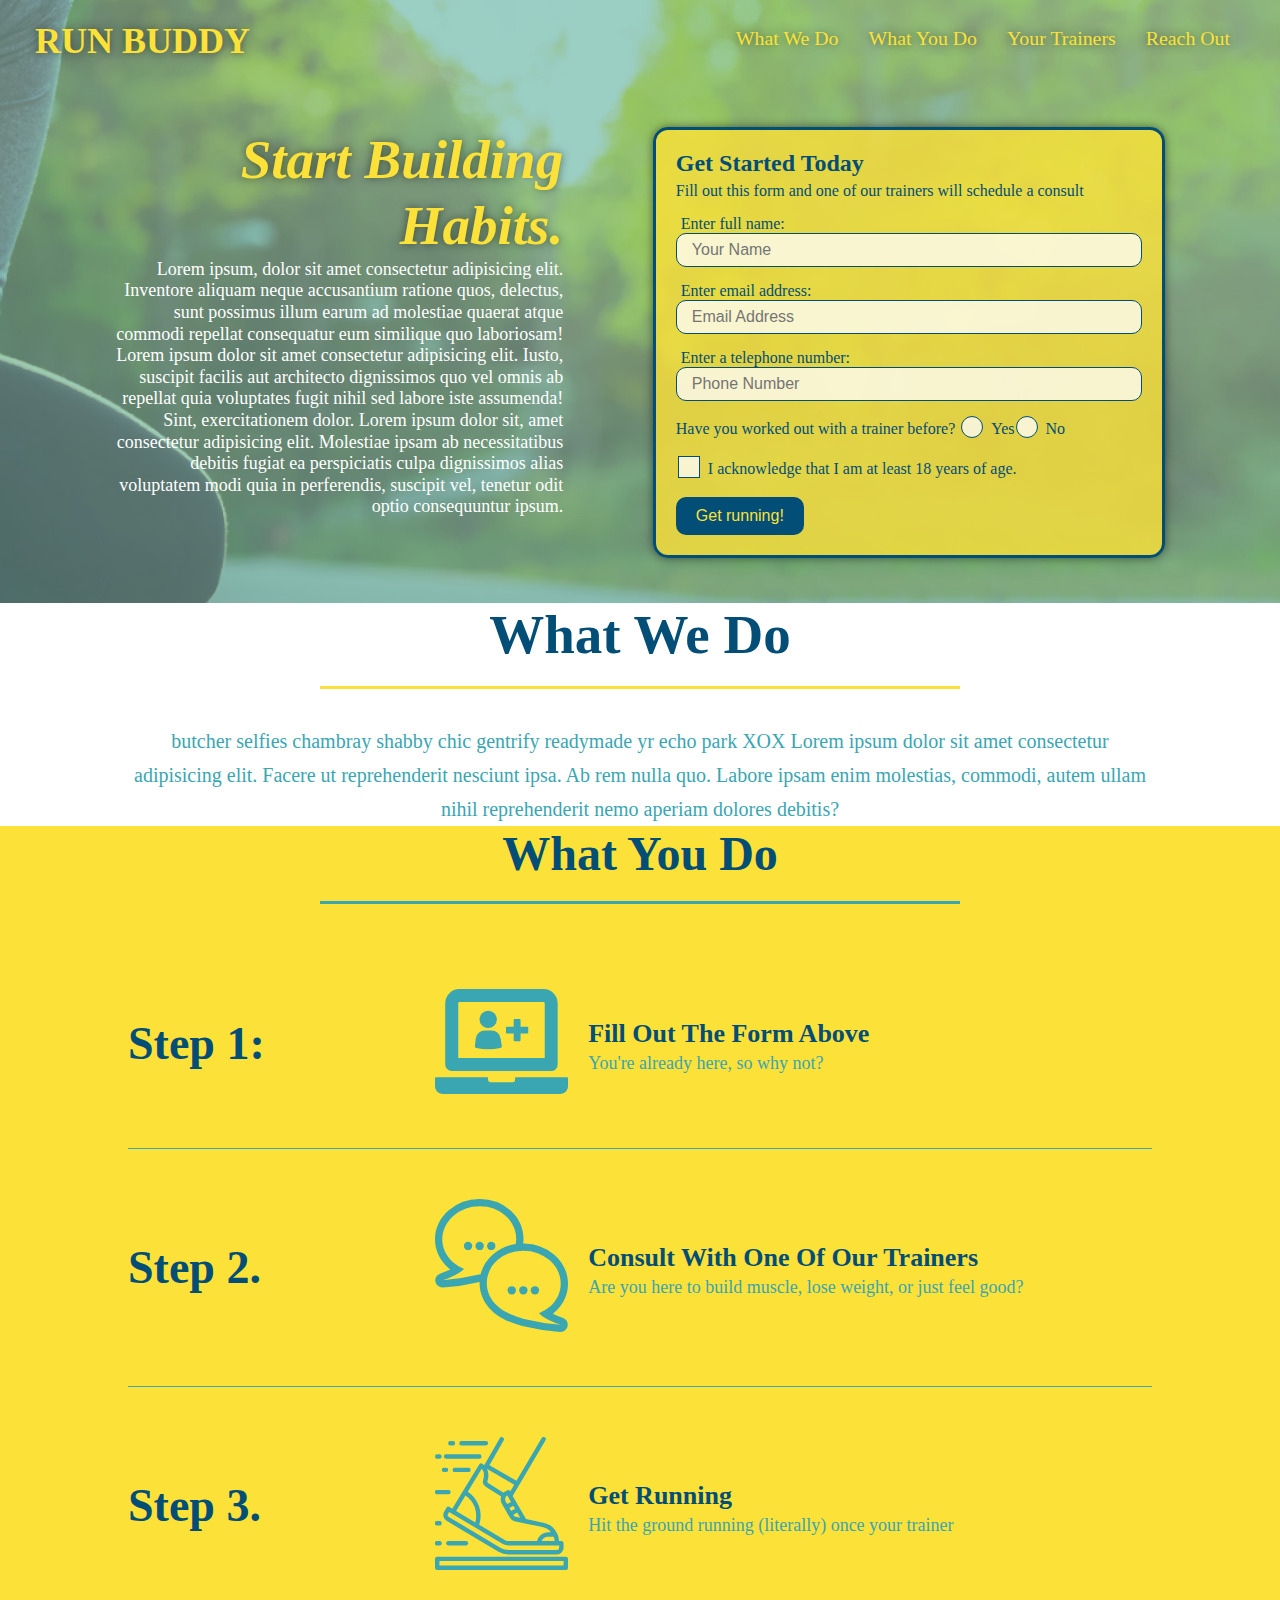
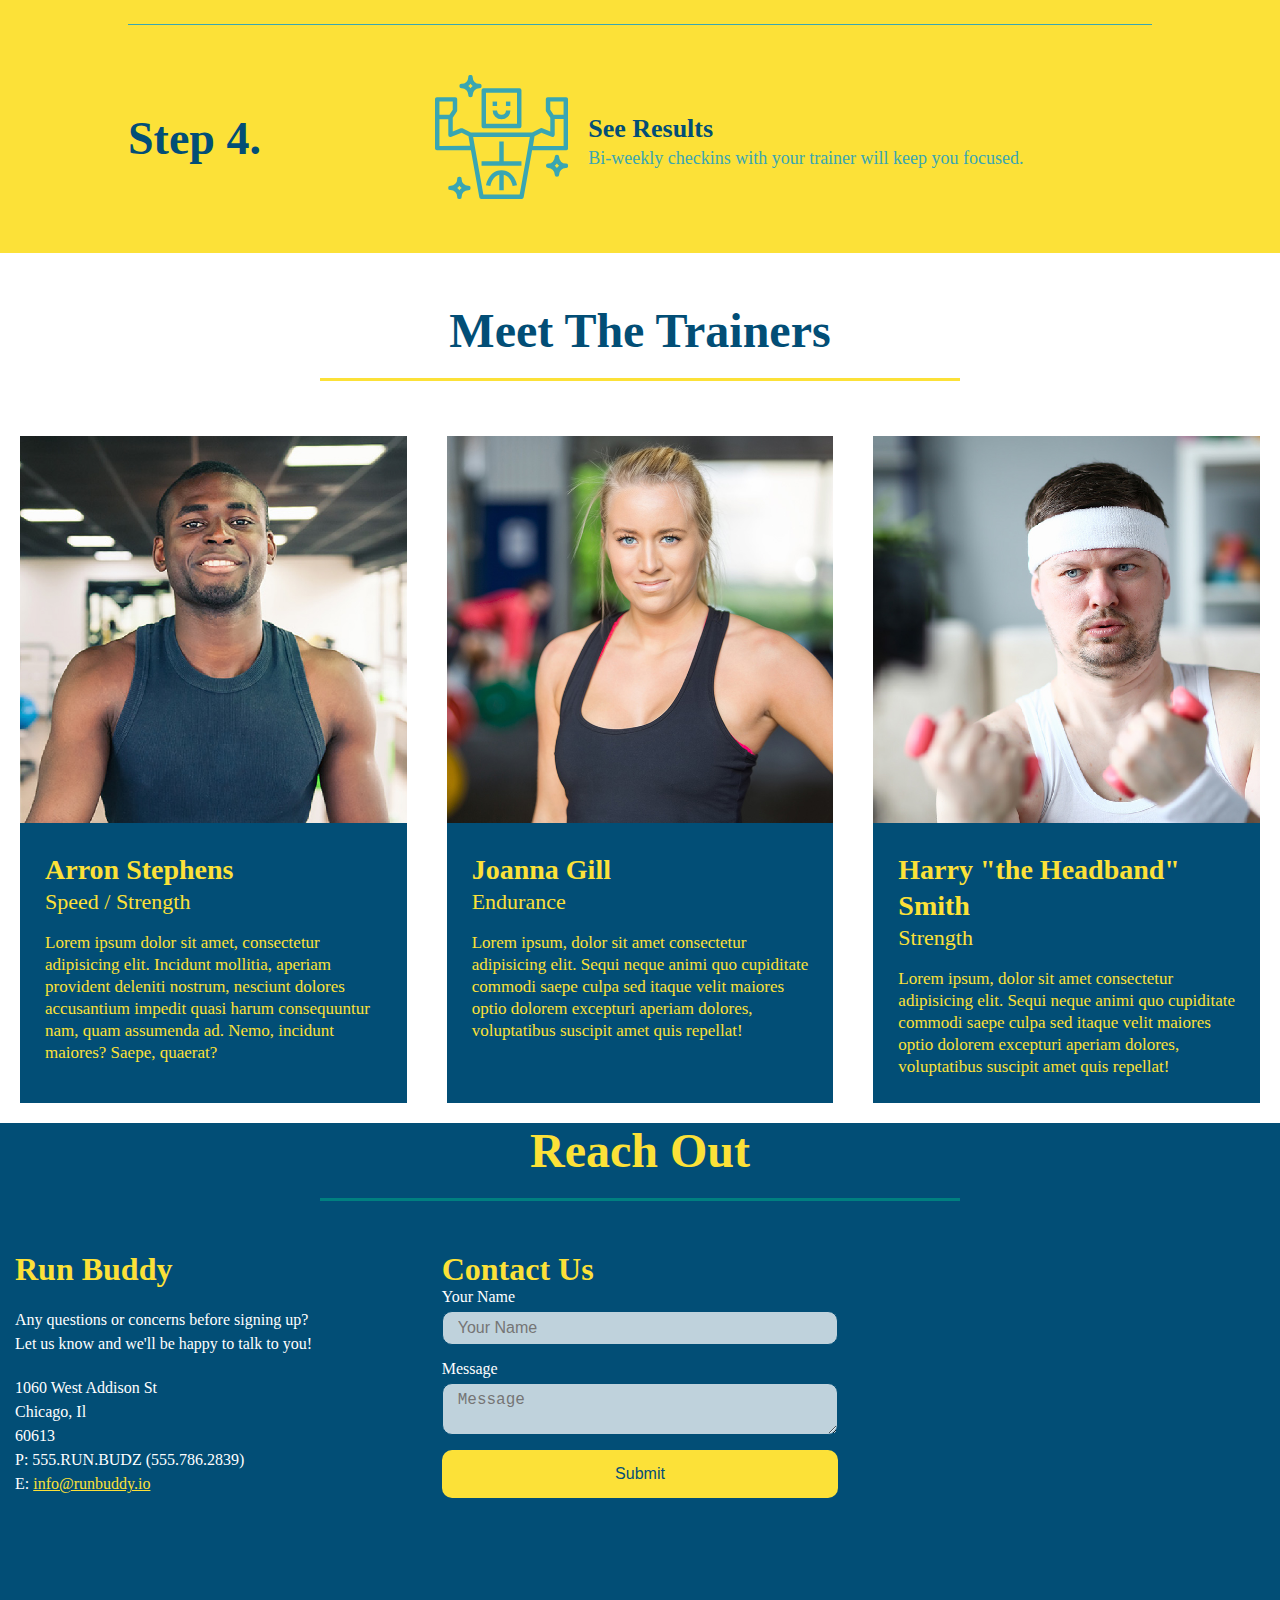
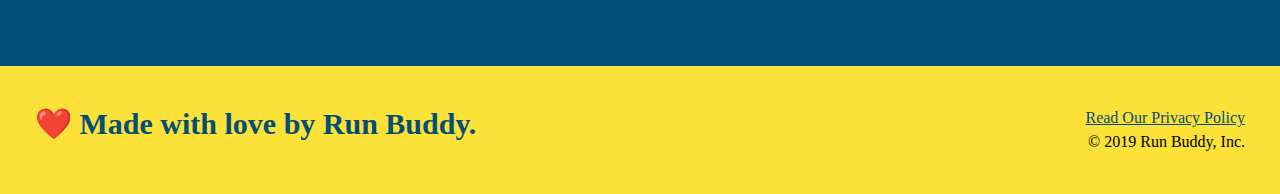
<file: index.html>
<!DOCTYPE html>
<html lang="en">

<head>
  <meta name="viewport" content="width=device-width, initial-scale=1.0" />
  <meta charset="UTF-8" />
  <title>Run Buddy</title>
  <link rel="stylesheet" href="./assets/css/style.css" />
</head>

<body>
  <!-- navigation -->
  <header class="header">
    <h1>
      <a href="https://kevinfromconn.github.io/run-buddy/">
        RUN BUDDY
      </a>
    </h1>
    <nav>
      <!-- Unordered list element -->
      <ul>
        <!-- List item element-->
        <li>
          <!-- Anchor element -->
          <a href="#what-we-do">What We Do</a>
        </li>
        <li>
          <a href="#what-you-do">What You Do</a>
        </li>
        <li>
          <a href="#your-trainers">Your Trainers</a>
        </li>
        <li>
          <a href="#reach-out">Reach Out</a>
        </li>
      </ul>
    </nav>
  </header>

  <!-- hero/jumbotron -->
  <section class="hero">
    <div class="hero-cta">
      <h2>Start Building Habits.</h2>
      <p>
        Lorem ipsum, dolor sit amet consectetur adipisicing elit. Inventore aliquam neque accusantium ratione quos, delectus, sunt possimus illum earum ad molestiae quaerat atque commodi repellat consequatur eum similique quo laboriosam! Lorem ipsum dolor sit amet consectetur adipisicing elit. Iusto, suscipit facilis aut architecto dignissimos quo vel omnis ab repellat quia voluptates fugit nihil sed labore iste assumenda! Sint, exercitationem dolor. Lorem ipsum dolor sit, amet consectetur adipisicing elit. Molestiae ipsam ab necessitatibus debitis fugiat ea perspiciatis culpa dignissimos alias voluptatem modi quia in perferendis, suscipit vel, tenetur odit optio consequuntur ipsum.
      </p>
    </div>
    <div class="hero-form">
      <h3>Get Started Today</h3>
      <p>Fill out this form and one of our trainers will schedule a consult</p>
      <form>
        <label for="name">Enter full name:</label>
        <input type="text" placeholder="Your Name" name="name" id="name" class="form-input" />
        <label for="email">Enter email address:</label>
        <input type="text" placeholder="Email Address" name="email" id="email" class="form-input" />
        <label for="phone">Enter a telephone number:</label>
        <input type="text" placeholder="Phone Number" name="phone" id="phone" class="form-input" />
        <p>
          Have you worked out with a trainer before?
        <span class="radio-wrapper">
          <input type="radio" name="trainer-confirm" id="trainer-yes" />
          <label for="trainer-yes">Yes</label>
        </span>
        <span class="radio-wrapper">
          <input type="radio" name="trainer-confirm" id="trainer-no" />
          <label for="trainer-no">No</label>
        </span>
        </p>
        <p>
          <span class="checkbox-wrapper">
            <input type="checkbox" name="age-confirm" id="checkbox" />
            <label for="checkbox">I acknowledge that I am at least 18 years of age.</label>
          </span>
        </p>
        <button type="submit">
          Get running!
        </button>
      </form>
    </div>
  </section>

  <!-- "what we do" section -->
  <section id="what-we-do" class="intro">
    <div class="flex-row">
      <h2 class="section-title primary-border">
        What We Do
      </h2>
    </div>
    <div class="flex-row">
      <p>
        butcher selfies chambray shabby chic gentrify readymade yr echo park XOX Lorem ipsum dolor sit amet consectetur adipisicing elit. Facere ut reprehenderit nesciunt ipsa. Ab rem nulla quo. Labore ipsam enim molestias, commodi, autem ullam nihil reprehenderit nemo aperiam dolores debitis?
      </p>
    </div>
  </section>

  <!-- "what you do" section -->
  <section id="what-you-do" class="steps">
    <div class="flex-row">
      <h2 class="section-title secondary-border">
        What You Do
      </h2>
    </div>
    <div>
      
      <div class="step">
        <h3>Step 1:</h3>
        <div class="step-info">
          <div class="step-img">
            <img src="./assets/images/01-04-svgs/step-1.svg" alt=" " />
          </div>
          <div class="step-text">
            <h4>Fill Out The Form Above</h4>
            <p>You're already here, so why not?</p>
          </div>
        </div>
    </div>

    <div>
      <div class="step">
      <h3>Step 2.</h3>
      <div class="step-info">
        <div class="step-img">
          <img src="./assets/images/01-04-svgs/step-2.svg" alt=" " />
          </div>
          <div class="step-text">
            <h4>Consult With One Of Our Trainers</h4>
            <p>Are you here to build muscle, lose weight, or just feel good?</p>
          </div>
        </div>
    </div>

    <div>
    <div class="step">
      <h3>Step 3.</h3>
      <div class="step-info">
        <div class="step-img">
          <img src="./assets/images/01-04-svgs/step-3.svg" alt=" " />
        </div>
        <div class="step-text">
          <h4>Get Running</h4>
          <p>Hit the ground running (literally) once your trainer
          </div>
        </div>
    </div>

    <div>
      
    <div class="step">
      <h3>Step 4.</h3>
      <div class="step-info">
        <div class="step-img">
          <img src="./assets/images/01-04-svgs/step-4.svg" alt=" " />
        </div>
        <div class="step-text">
          <h4>See Results</h4>
          <p>Bi-weekly checkins with your trainer will keep you focused.</p>
        </div>
      </div>
    </div>
  </section>

  <!-- "meet the trainers" section -->
  <section id="your-trainers">
    <div class="flex-row">
      <h2 class="section-title primary-border">
        Meet The Trainers
      </h2>
    </div>
    <!-- first trainer bio -->
<div class="trainers">
    <article class="trainer">
        <img src="./assets/images/01-05-trainers/trainer-1.jpg" alt="Arron Stephens in his workout clothes, ready to pump iron." />
        <div class="trainer-bio">
            <h3 class="trainer-name">Arron Stephens</h3>
            <h4 class="trainer-role">Speed / Strength</h4>
            <p>
                Lorem ipsum dolor sit amet, consectetur adipisicing elit. Incidunt mollitia, aperiam provident deleniti nostrum, nesciunt dolores accusantium impedit quasi harum consequuntur nam, quam assumenda ad. Nemo, incidunt maiores? Saepe, quaerat?
            </p>
        </div>
    </article>

    <!-- second trainer bio -->
    <article class="trainer">
        <img src="./assets/images/01-05-trainers/trainer-2.jpg" alt="Joanna Gill cooling off after a workout" /> 
        <div class="trainer-bio">
          <h3 class="trainer-name">Joanna Gill</h3>
          <h4 class="trainer-role">Endurance</h4>
          <p>
        Lorem ipsum, dolor sit amet consectetur adipisicing elit. Sequi neque animi quo cupiditate commodi saepe culpa sed
        itaque velit maiores optio dolorem excepturi aperiam dolores, voluptatibus suscipit amet quis repellat!
          </p>
      </div>
    </article>
  
  <!-- third trainer bio -->
    <article class="trainer">
        <img src="./assets/images/01-05-trainers/trainer-3.jpg" alt="Harry Smith wearing a headband and lifting comically small pink weights" />
        <div class="trainer-bio">
          <h3 class="trainer-name">Harry "the Headband" Smith</h3>
          <h4 class="trainer-role">Strength</h4>
          <p>
        Lorem ipsum, dolor sit amet consectetur adipisicing elit. Sequi neque animi quo cupiditate commodi saepe culpa sed
        itaque velit maiores optio dolorem excepturi aperiam dolores, voluptatibus suscipit amet quis repellat!
          </p>
    </div>
  </article>
</div>
  
</section>

  <!-- "reach out" section -->
  <section id="reach-out" class="contact">
    <div class="flex-row">
      <h2 class="section-title secondary-border">
        Reach Out
      </h2>
    </div>
    
  <div class="contact-info">
    <div>
      <h3>Run Buddy</h3>
      <p>
        Any questions or concerns before signing up?
        <br />
        Let us know and we'll be happy to talk to you!
      </p>
      <address>
        1060 West Addison St <br />
        Chicago, Il <br />
        60613 <br />
        P: 555.RUN.BUDZ (555.786.2839)<br />
        E: <a href="mailto:info@runbuddy.io">info@runbuddy.io</a>
      </address>
    </div>
    
    <div class="contact-form">
      <h3>Contact Us</h3>
      <form>
        <label for="contact-name">Your Name</label>
        <input type="text" id="contact-name" placeholder="Your Name" />

        <label for="contact-message">Message</label>
        <textarea type="text" id="contact-message" placeholder="Message"></textarea>

        <button type="submit">Submit</button>
      </form>
    </div>
    
    <iframe src="https://www.google.com/maps/embed?pb=!1m18!1m12!1m3!1d11869.84124795379!2d-87.6648085648927!3d41.94744696746589!2m3!1f0!2f0!3f0!3m2!1i1024!2i768!4f13.1!3m3!1m2!1s0x880fd3b2e59adf21%3A0x304fc950d30e4452!2s1060%20W%20Addison%20St%2C%20Chicago%2C%20IL%2060613!5e0!3m2!1sen!2sus!4v1621888027824!5m2!1sen!2sus" 
      frameborder="0" 
      style="border:0" 
      allowfullscreen></iframe>

  </div>  
  </section>

  <!-- footer -->
  <footer class="footer">
    <h2>❤️ Made with love by Run Buddy.</h2>
    <div>
      <a href="./privacy-policy.html">Read Our Privacy Policy</a><br />
      &copy; 2019 Run Buddy, Inc.
    </div>
  </footer>
</body>

</html>
</file>
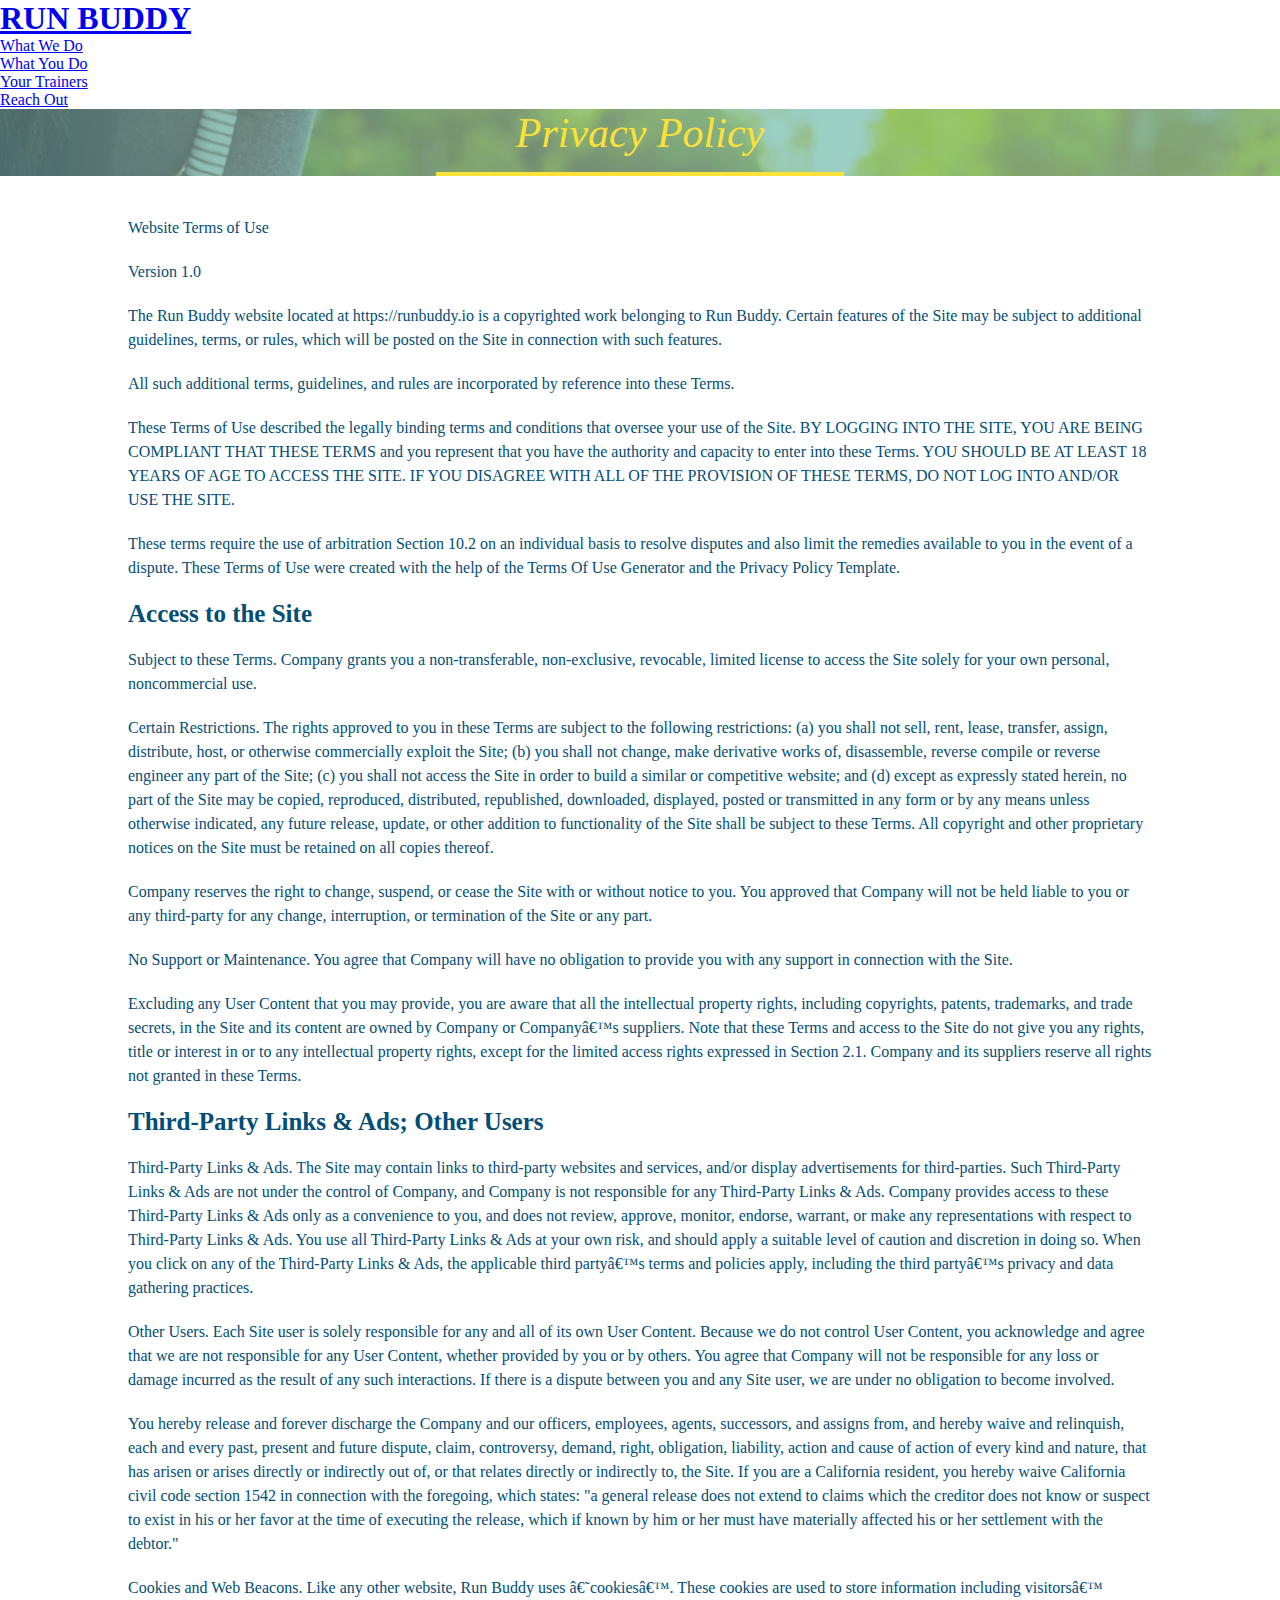
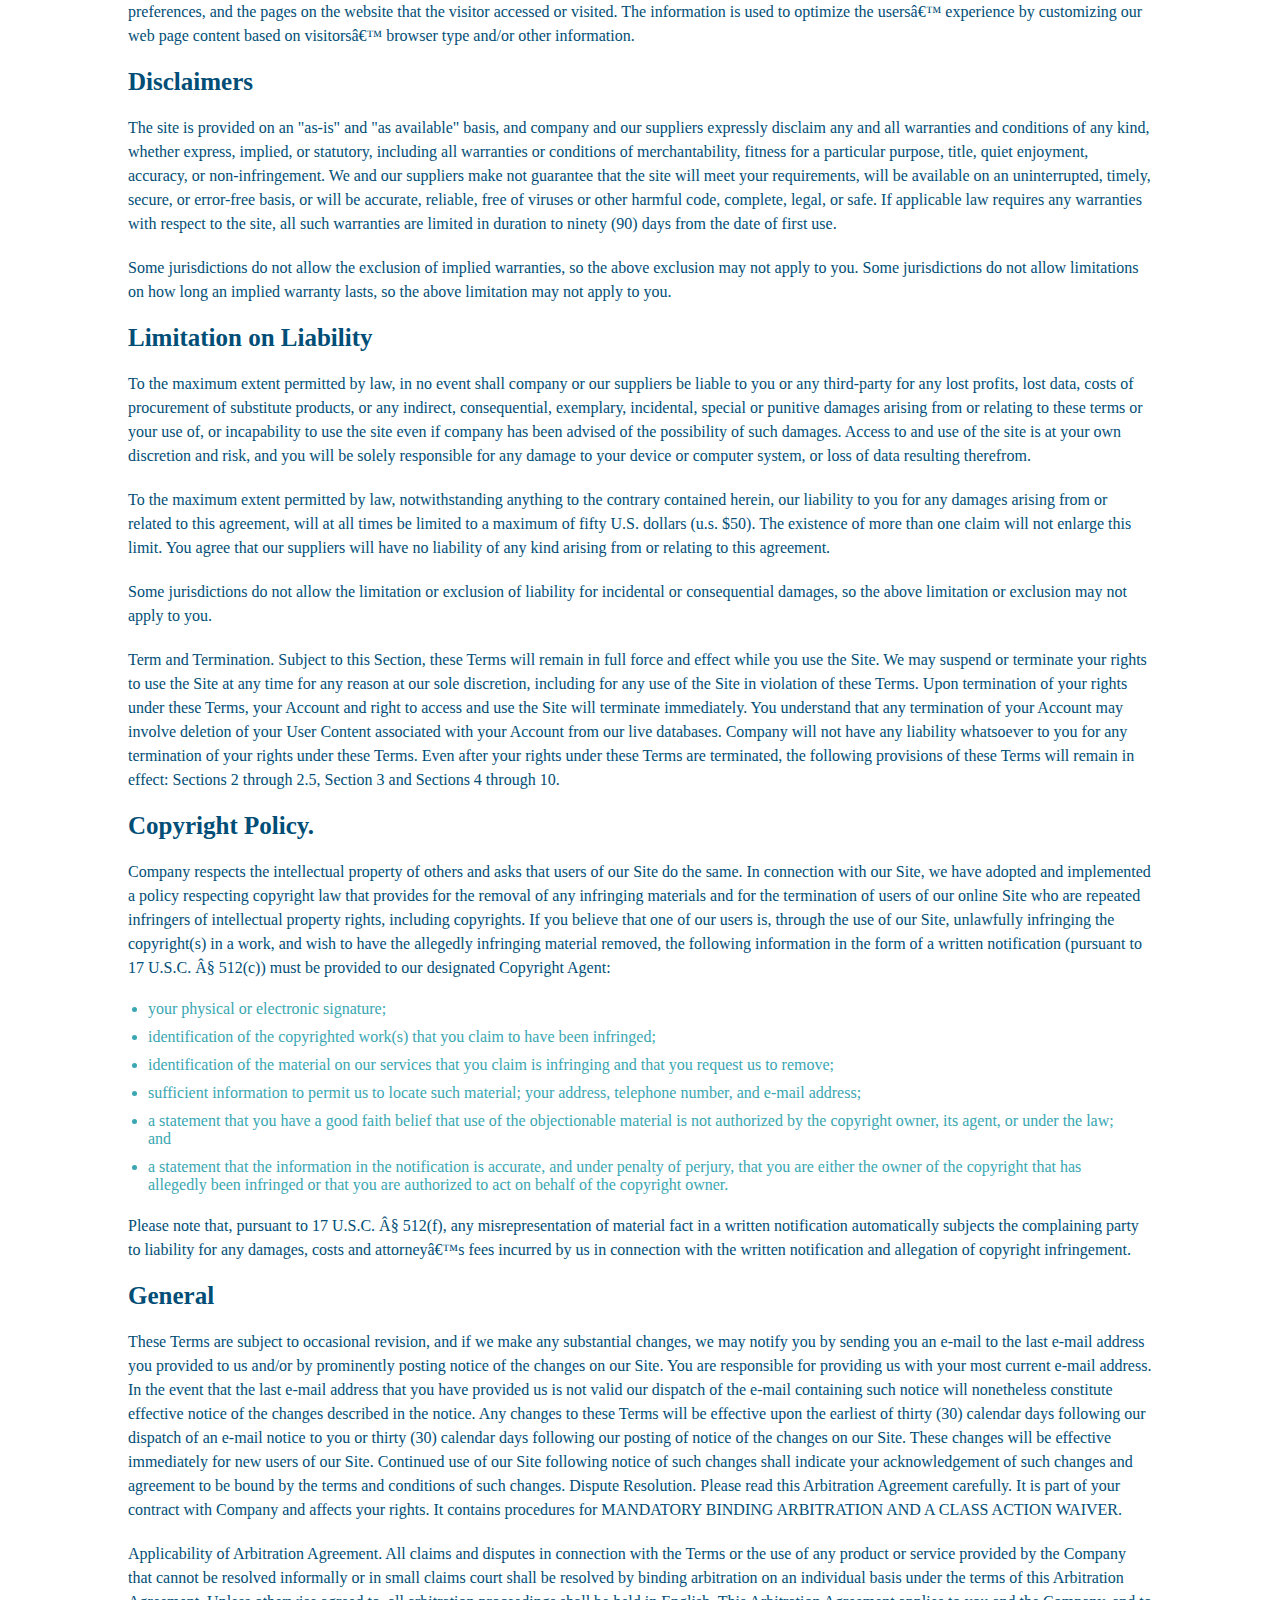
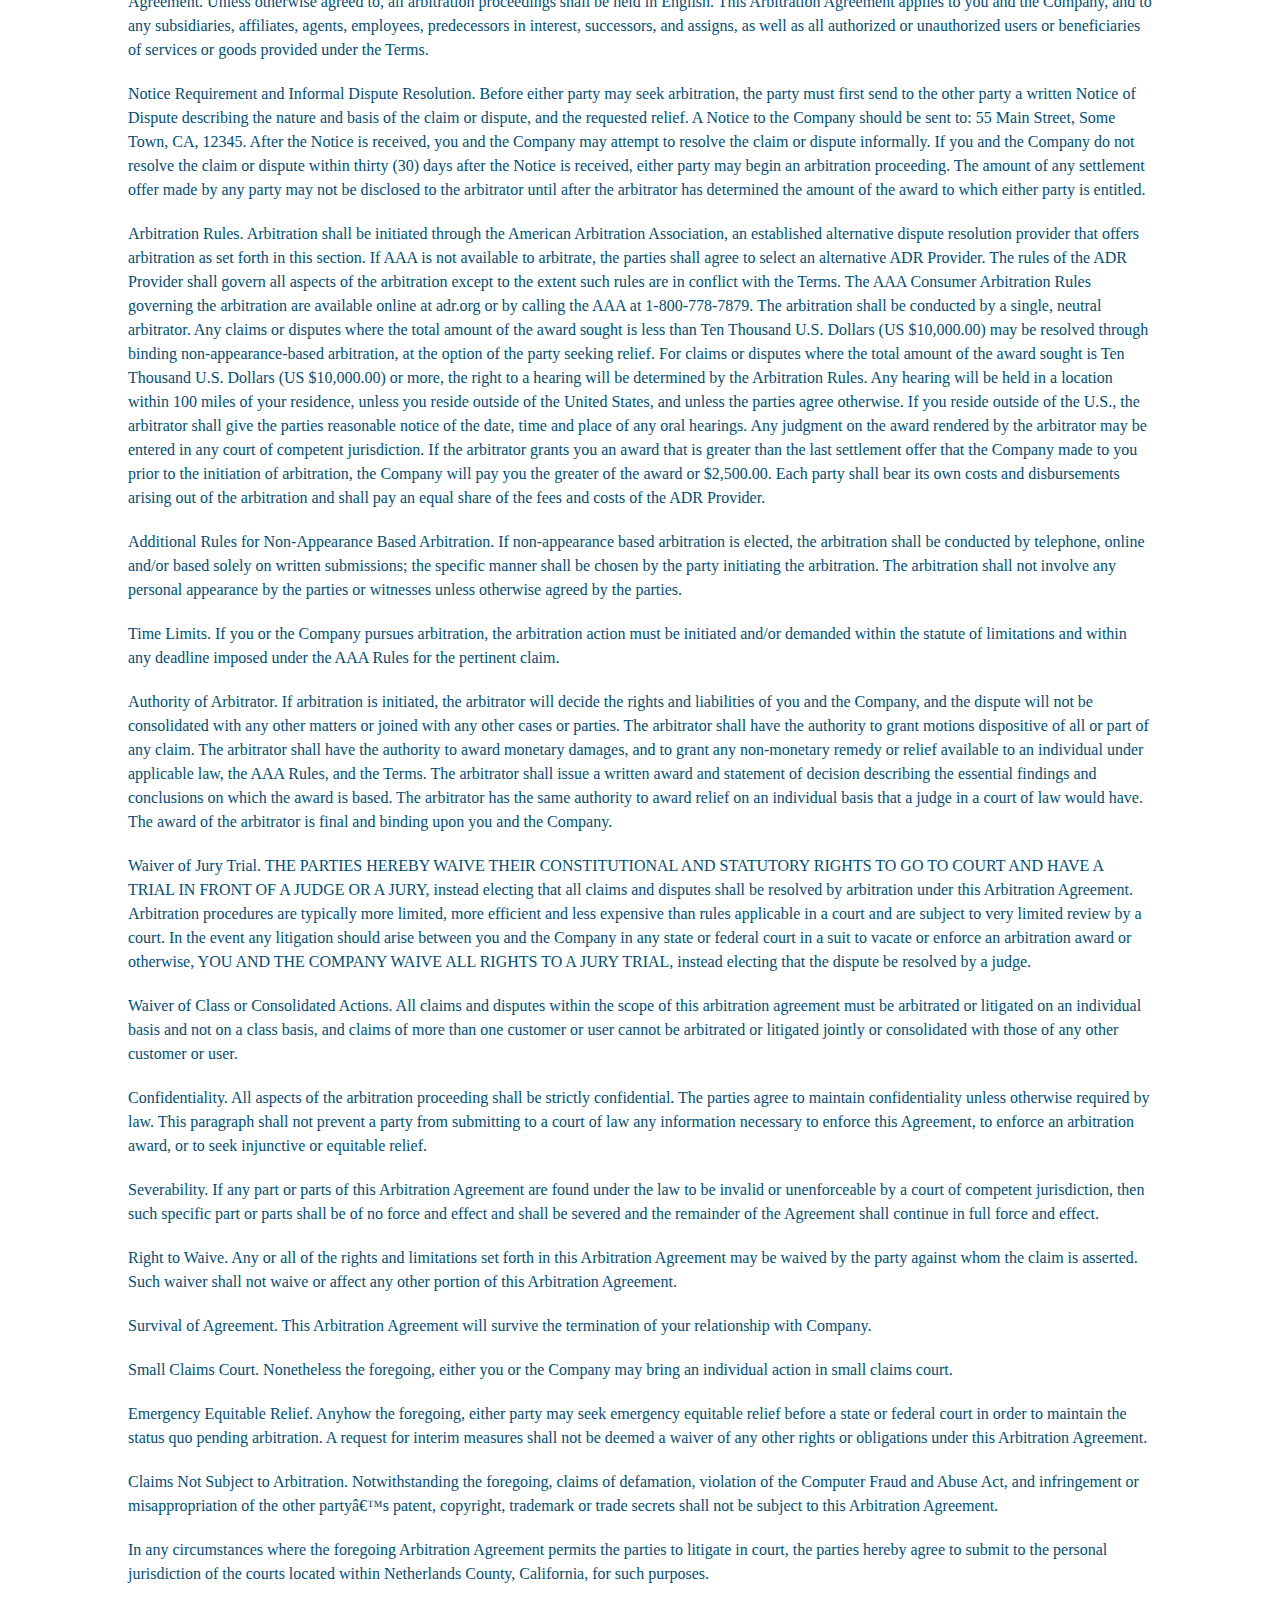
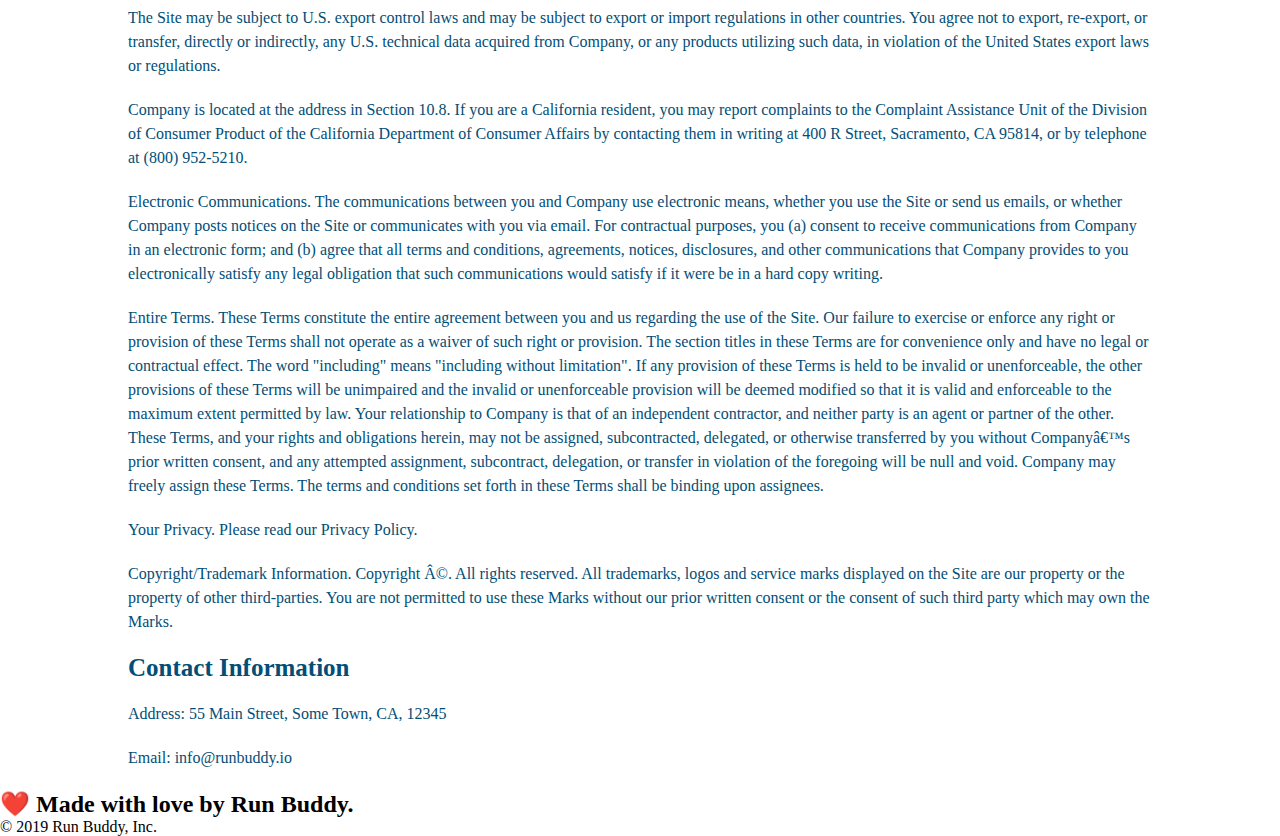
<file: privacy-policy.html>
<!DOCTYPE html>
<html lang="en">
  <head>
    <meta charset="UTF-8" />
    <meta name="viewport" content="width=device-width, initial-scale=1.0" />
    <title>Privacy Policy - Run Buddy</title>
    <link rel="stylesheet" href="./assets/css/style.css" />
    <link rel="stylesheet" href="./assets/css/secondary-styles.css" />
  </head>
  <body>
      
    <header>
        <h1>
          <a href="/">
            RUN BUDDY
          </a>
        </h1>
        <nav>
          <!-- Unordered list element -->
          <ul>
            <!-- List item element-->
            <li>
              <!-- Anchor element -->
              <a href="./index.html#what-we-do">What We Do</a>
            </li>
            <li>
              <a href="./index.html#what-you-do">What You Do</a>
            </li>
            <li>
              <a href="./index.html#your-trainers">Your Trainers</a>
            </li>
            <li>
              <a href="./index.html#reach-out">Reach Out</a>
            </li>
          </ul>
        </nav>
      </header>
      <section class="hero">
          <h2 class="page-title">
              Privacy Policy
          </h2>
      </section>
      <article class="secondary-content">
        <p>
            Website Terms of Use
          </p>
    
          <p>
            Version 1.0
          </p>
    
          <p>
            The Run Buddy website located at https://runbuddy.io is a copyrighted work belonging to Run Buddy. Certain
            features of the Site may be subject to additional guidelines, terms, or rules, which will be posted on the Site
            in connection with such features.
          </p>
    
          <p>
            All such additional terms, guidelines, and rules are incorporated by reference into these Terms.
          </p>
    
          <p>
            These Terms of Use described the legally binding terms and conditions that oversee your use of the Site. BY
            LOGGING INTO THE SITE, YOU ARE BEING COMPLIANT THAT THESE TERMS and you represent that you have the authority
            and capacity to enter into these Terms. YOU SHOULD BE AT LEAST 18 YEARS OF AGE TO ACCESS THE SITE. IF YOU
            DISAGREE WITH ALL OF THE PROVISION OF THESE TERMS, DO NOT LOG INTO AND/OR USE THE SITE.
          </p>
    
          <p>
            These terms require the use of arbitration Section 10.2 on an individual basis to resolve disputes and also
            limit the remedies available to you in the event of a dispute. These Terms of Use were created with the help of
            the Terms Of Use Generator and the Privacy Policy Template.
          </p>
    
          <h3>
            Access to the Site
          </h3>
    
          <p>
            Subject to these Terms. Company grants you a non-transferable, non-exclusive, revocable, limited license to
            access the Site solely for your own personal, noncommercial use.
          </p>
    
          <p>
            Certain Restrictions. The rights approved to you in these Terms are subject to the following restrictions: (a)
            you shall not sell, rent, lease, transfer, assign, distribute, host, or otherwise commercially exploit the Site;
            (b) you shall not change, make derivative works of, disassemble, reverse compile or reverse engineer any part of
            the Site; (c) you shall not access the Site in order to build a similar or competitive website; and (d) except
            as expressly stated herein, no part of the Site may be copied, reproduced, distributed, republished, downloaded,
            displayed, posted or transmitted in any form or by any means unless otherwise indicated, any future release,
            update, or other addition to functionality of the Site shall be subject to these Terms. All copyright and other
            proprietary notices on the Site must be retained on all copies thereof.
          </p>
    
          <p>
            Company reserves the right to change, suspend, or cease the Site with or without notice to you. You approved
            that Company will not be held liable to you or any third-party for any change, interruption, or termination of
            the Site or any part.
          </p>
    
          <p>
            No Support or Maintenance. You agree that Company will have no obligation to provide you with any support in
            connection with the Site.
          </p>
    
          <p>
            Excluding any User Content that you may provide, you are aware that all the intellectual property rights,
            including copyrights, patents, trademarks, and trade secrets, in the Site and its content are owned by Company
            or Companyâ€™s suppliers. Note that these Terms and access to the Site do not give you any rights, title or
            interest in or to any intellectual property rights, except for the limited access rights expressed in Section
            2.1. Company and its suppliers reserve all rights not granted in these Terms.
          </p>
    
          <h3>
            Third-Party Links & Ads; Other Users
          </h3>
    
          <p>
            Third-Party Links & Ads. The Site may contain links to third-party websites and services, and/or display
            advertisements for third-parties. Such Third-Party Links & Ads are not under the control of Company, and Company
            is not responsible for any Third-Party Links & Ads. Company provides access to these Third-Party Links & Ads
            only as a convenience to you, and does not review, approve, monitor, endorse, warrant, or make any
            representations with respect to Third-Party Links & Ads. You use all Third-Party Links & Ads at your own risk,
            and should apply a suitable level of caution and discretion in doing so. When you click on any of the
            Third-Party Links & Ads, the applicable third partyâ€™s terms and policies apply, including the third partyâ€™s
            privacy and data gathering practices.
          </p>
    
          <p>
            Other Users. Each Site user is solely responsible for any and all of its own User Content. Because we do not
            control User Content, you acknowledge and agree that we are not responsible for any User Content, whether
            provided by you or by others. You agree that Company will not be responsible for any loss or damage incurred as
            the result of any such interactions. If there is a dispute between you and any Site user, we are under no
            obligation to become involved.
          </p>
    
          <p>
            You hereby release and forever discharge the Company and our officers, employees, agents, successors, and
            assigns from, and hereby waive and relinquish, each and every past, present and future dispute, claim,
            controversy, demand, right, obligation, liability, action and cause of action of every kind and nature, that has
            arisen or arises directly or indirectly out of, or that relates directly or indirectly to, the Site. If you are
            a California resident, you hereby waive California civil code section 1542 in connection with the foregoing,
            which states: "a general release does not extend to claims which the creditor does not know or suspect to exist
            in his or her favor at the time of executing the release, which if known by him or her must have materially
            affected his or her settlement with the debtor."
          </p>
    
          <p>
            Cookies and Web Beacons. Like any other website, Run Buddy uses â€˜cookiesâ€™. These cookies are used to store
            information including visitorsâ€™ preferences, and the pages on the website that the visitor accessed or visited.
            The information is used to optimize the usersâ€™ experience by customizing our web page content based on visitorsâ€™
            browser type and/or other information.
          </p>
    
          <h3>
            Disclaimers
          </h3>
    
          <p>
            The site is provided on an "as-is" and "as available" basis, and company and our suppliers expressly disclaim
            any and all warranties and conditions of any kind, whether express, implied, or statutory, including all
            warranties or conditions of merchantability, fitness for a particular purpose, title, quiet enjoyment, accuracy,
            or non-infringement. We and our suppliers make not guarantee that the site will meet your requirements, will be
            available on an uninterrupted, timely, secure, or error-free basis, or will be accurate, reliable, free of
            viruses or other harmful code, complete, legal, or safe. If applicable law requires any warranties with respect
            to the site, all such warranties are limited in duration to ninety (90) days from the date of first use.
          </p>
    
          <p>
            Some jurisdictions do not allow the exclusion of implied warranties, so the above exclusion may not apply to
            you. Some jurisdictions do not allow limitations on how long an implied warranty lasts, so the above limitation
            may not apply to you.
          </p>
    
          <h3>
            Limitation on Liability
          </h3>
    
          <p>
            To the maximum extent permitted by law, in no event shall company or our suppliers be liable to you or any
            third-party for any lost profits, lost data, costs of procurement of substitute products, or any indirect,
            consequential, exemplary, incidental, special or punitive damages arising from or relating to these terms or
            your use of, or incapability to use the site even if company has been advised of the possibility of such
            damages. Access to and use of the site is at your own discretion and risk, and you will be solely responsible
            for any damage to your device or computer system, or loss of data resulting therefrom.
          </p>
    
          <p>
            To the maximum extent permitted by law, notwithstanding anything to the contrary contained herein, our liability
            to you for any damages arising from or related to this agreement, will at all times be limited to a maximum of
            fifty U.S. dollars (u.s. $50). The existence of more than one claim will not enlarge this limit. You agree that
            our suppliers will have no liability of any kind arising from or relating to this agreement.
          </p>
    
          <p>
            Some jurisdictions do not allow the limitation or exclusion of liability for incidental or consequential
            damages, so the above limitation or exclusion may not apply to you.
          </p>
    
          <p>
            Term and Termination. Subject to this Section, these Terms will remain in full force and effect while you use
            the Site. We may suspend or terminate your rights to use the Site at any time for any reason at our sole
            discretion, including for any use of the Site in violation of these Terms. Upon termination of your rights under
            these Terms, your Account and right to access and use the Site will terminate immediately. You understand that
            any termination of your Account may involve deletion of your User Content associated with your Account from our
            live databases. Company will not have any liability whatsoever to you for any termination of your rights under
            these Terms. Even after your rights under these Terms are terminated, the following provisions of these Terms
            will remain in effect: Sections 2 through 2.5, Section 3 and Sections 4 through 10.
          </p>
    
          <h3>
            Copyright Policy.
          </h3>
    
          <p>
            Company respects the intellectual property of others and asks that users of our Site do the same. In connection
            with our Site, we have adopted and implemented a policy respecting copyright law that provides for the removal
            of any infringing materials and for the termination of users of our online Site who are repeated infringers of
            intellectual property rights, including copyrights. If you believe that one of our users is, through the use of
            our Site, unlawfully infringing the copyright(s) in a work, and wish to have the allegedly infringing material
            removed, the following information in the form of a written notification (pursuant to 17 U.S.C. Â§ 512(c)) must
            be provided to our designated Copyright Agent:
          </p>
    
          <ul>
            <li>
              your physical or electronic signature;
            </li>
            <li>
              identification of the copyrighted work(s) that you claim to have been infringed;
            </li>
            <li>
              identification of the material on our services that you claim is infringing and that you request us to remove;
            </li>
            <li>
              sufficient information to permit us to locate such material; your address, telephone number, and e-mail
              address;
            </li>
            <li>
              a statement that you have a good faith belief that use of the objectionable material is not authorized by the
              copyright owner, its agent, or under the law; and
            </li>
            <li>
              a statement that the information in the notification is accurate, and under penalty of perjury, that you are
              either the owner of the copyright that has allegedly been infringed or that you are authorized to act on
              behalf of the copyright owner.
            </li>
          </ul>
    
          <p>
            Please note that, pursuant to 17 U.S.C. Â§ 512(f), any misrepresentation of material fact in a written
            notification automatically subjects the complaining party to liability for any damages, costs and attorneyâ€™s
            fees incurred by us in connection with the written notification and allegation of copyright infringement.
          </p>
    
          <h3>
            General
          </h3>
    
          <p>
            These Terms are subject to occasional revision, and if we make any substantial changes, we may notify you by
            sending you an e-mail to the last e-mail address you provided to us and/or by prominently posting notice of the
            changes on our Site. You are responsible for providing us with your most current e-mail address. In the event
            that the last e-mail address that you have provided us is not valid our dispatch of the e-mail containing such
            notice will nonetheless constitute effective notice of the changes described in the notice. Any changes to these
            Terms will be effective upon the earliest of thirty (30) calendar days following our dispatch of an e-mail
            notice to you or thirty (30) calendar days following our posting of notice of the changes on our Site. These
            changes will be effective immediately for new users of our Site. Continued use of our Site following notice of
            such changes shall indicate your acknowledgement of such changes and agreement to be bound by the terms and
            conditions of such changes. Dispute Resolution. Please read this Arbitration Agreement carefully. It is part of
            your contract with Company and affects your rights. It contains procedures for MANDATORY BINDING ARBITRATION AND
            A CLASS ACTION WAIVER.
          </p>
    
          <p>
            Applicability of Arbitration Agreement. All claims and disputes in connection with the Terms or the use of any
            product or service provided by the Company that cannot be resolved informally or in small claims court shall be
            resolved by binding arbitration on an individual basis under the terms of this Arbitration Agreement. Unless
            otherwise agreed to, all arbitration proceedings shall be held in English. This Arbitration Agreement applies to
            you and the Company, and to any subsidiaries, affiliates, agents, employees, predecessors in interest,
            successors, and assigns, as well as all authorized or unauthorized users or beneficiaries of services or goods
            provided under the Terms.
          </p>
    
          <p>
            Notice Requirement and Informal Dispute Resolution. Before either party may seek arbitration, the party must
            first send to the other party a written Notice of Dispute describing the nature and basis of the claim or
            dispute, and the requested relief. A Notice to the Company should be sent to: 55 Main Street, Some Town, CA,
            12345. After the Notice is received, you and the Company may attempt to resolve the claim or dispute informally.
            If you and the Company do not resolve the claim or dispute within thirty (30) days after the Notice is received,
            either party may begin an arbitration proceeding. The amount of any settlement offer made by any party may not
            be disclosed to the arbitrator until after the arbitrator has determined the amount of the award to which either
            party is entitled.
          </p>
    
          <p>
            Arbitration Rules. Arbitration shall be initiated through the American Arbitration Association, an established
            alternative dispute resolution provider that offers arbitration as set forth in this section. If AAA is not
            available to arbitrate, the parties shall agree to select an alternative ADR Provider. The rules of the ADR
            Provider shall govern all aspects of the arbitration except to the extent such rules are in conflict with the
            Terms. The AAA Consumer Arbitration Rules governing the arbitration are available online at adr.org or by
            calling the AAA at 1-800-778-7879. The arbitration shall be conducted by a single, neutral arbitrator. Any
            claims or disputes where the total amount of the award sought is less than Ten Thousand U.S. Dollars (US
            $10,000.00) may be resolved through binding non-appearance-based arbitration, at the option of the party seeking
            relief. For claims or disputes where the total amount of the award sought is Ten Thousand U.S. Dollars (US
            $10,000.00) or more, the right to a hearing will be determined by the Arbitration Rules. Any hearing will be
            held in a location within 100 miles of your residence, unless you reside outside of the United States, and
            unless the parties agree otherwise. If you reside outside of the U.S., the arbitrator shall give the parties
            reasonable notice of the date, time and place of any oral hearings. Any judgment on the award rendered by the
            arbitrator may be entered in any court of competent jurisdiction. If the arbitrator grants you an award that is
            greater than the last settlement offer that the Company made to you prior to the initiation of arbitration, the
            Company will pay you the greater of the award or $2,500.00. Each party shall bear its own costs and
            disbursements arising out of the arbitration and shall pay an equal share of the fees and costs of the ADR
            Provider.
          </p>
    
          <p>
            Additional Rules for Non-Appearance Based Arbitration. If non-appearance based arbitration is elected, the
            arbitration shall be conducted by telephone, online and/or based solely on written submissions; the specific
            manner shall be chosen by the party initiating the arbitration. The arbitration shall not involve any personal
            appearance by the parties or witnesses unless otherwise agreed by the parties.
          </p>
    
          <p>
            Time Limits. If you or the Company pursues arbitration, the arbitration action must be initiated and/or demanded
            within the statute of limitations and within any deadline imposed under the AAA Rules for the pertinent claim.
          </p>
    
          <p>
            Authority of Arbitrator. If arbitration is initiated, the arbitrator will decide the rights and liabilities of
            you and the Company, and the dispute will not be consolidated with any other matters or joined with any other
            cases or parties. The arbitrator shall have the authority to grant motions dispositive of all or part of any
            claim. The arbitrator shall have the authority to award monetary damages, and to grant any non-monetary remedy
            or relief available to an individual under applicable law, the AAA Rules, and the Terms. The arbitrator shall
            issue a written award and statement of decision describing the essential findings and conclusions on which the
            award is based. The arbitrator has the same authority to award relief on an individual basis that a judge in a
            court of law would have. The award of the arbitrator is final and binding upon you and the Company.
          </p>
    
          <p>
            Waiver of Jury Trial. THE PARTIES HEREBY WAIVE THEIR CONSTITUTIONAL AND STATUTORY RIGHTS TO GO TO COURT AND HAVE
            A TRIAL IN FRONT OF A JUDGE OR A JURY, instead electing that all claims and disputes shall be resolved by
            arbitration under this Arbitration Agreement. Arbitration procedures are typically more limited, more efficient
            and less expensive than rules applicable in a court and are subject to very limited review by a court. In the
            event any litigation should arise between you and the Company in any state or federal court in a suit to vacate
            or enforce an arbitration award or otherwise, YOU AND THE COMPANY WAIVE ALL RIGHTS TO A JURY TRIAL, instead
            electing that the dispute be resolved by a judge.
          </p>
    
          <p>
            Waiver of Class or Consolidated Actions. All claims and disputes within the scope of this arbitration agreement
            must be arbitrated or litigated on an individual basis and not on a class basis, and claims of more than one
            customer or user cannot be arbitrated or litigated jointly or consolidated with those of any other customer or
            user.
          </p>
    
          <p>
            Confidentiality. All aspects of the arbitration proceeding shall be strictly confidential. The parties agree to
            maintain confidentiality unless otherwise required by law. This paragraph shall not prevent a party from
            submitting to a court of law any information necessary to enforce this Agreement, to enforce an arbitration
            award, or to seek injunctive or equitable relief.
          </p>
    
          <p>
            Severability. If any part or parts of this Arbitration Agreement are found under the law to be invalid or
            unenforceable by a court of competent jurisdiction, then such specific part or parts shall be of no force and
            effect and shall be severed and the remainder of the Agreement shall continue in full force and effect.
          </p>
    
          <p>
            Right to Waive. Any or all of the rights and limitations set forth in this Arbitration Agreement may be waived
            by the party against whom the claim is asserted. Such waiver shall not waive or affect any other portion of this
            Arbitration Agreement.
          </p>
    
          <p>
            Survival of Agreement. This Arbitration Agreement will survive the termination of your relationship with
            Company.
          </p>
    
          <p>
            Small Claims Court. Nonetheless the foregoing, either you or the Company may bring an individual action in small
            claims court.
          </p>
    
          <p>
            Emergency Equitable Relief. Anyhow the foregoing, either party may seek emergency equitable relief before a
            state or federal court in order to maintain the status quo pending arbitration. A request for interim measures
            shall not be deemed a waiver of any other rights or obligations under this Arbitration Agreement.
          </p>
    
          <p>
            Claims Not Subject to Arbitration. Notwithstanding the foregoing, claims of defamation, violation of the
            Computer Fraud and Abuse Act, and infringement or misappropriation of the other partyâ€™s patent, copyright,
            trademark or trade secrets shall not be subject to this Arbitration Agreement.
          </p>
    
          <p>
            In any circumstances where the foregoing Arbitration Agreement permits the parties to litigate in court, the
            parties hereby agree to submit to the personal jurisdiction of the courts located within Netherlands County,
            California, for such purposes.
          </p>
    
          <p>
            The Site may be subject to U.S. export control laws and may be subject to export or import regulations in other
            countries. You agree not to export, re-export, or transfer, directly or indirectly, any U.S. technical data
            acquired from Company, or any products utilizing such data, in violation of the United States export laws or
            regulations.
          </p>
    
          <p>
            Company is located at the address in Section 10.8. If you are a California resident, you may report complaints
            to the Complaint Assistance Unit of the Division of Consumer Product of the California Department of Consumer
            Affairs by contacting them in writing at 400 R Street, Sacramento, CA 95814, or by telephone at (800) 952-5210.
          </p>
    
          <p>
            Electronic Communications. The communications between you and Company use electronic means, whether you use the
            Site or send us emails, or whether Company posts notices on the Site or communicates with you via email. For
            contractual purposes, you (a) consent to receive communications from Company in an electronic form; and (b)
            agree that all terms and conditions, agreements, notices, disclosures, and other communications that Company
            provides to you electronically satisfy any legal obligation that such communications would satisfy if it were be
            in a hard copy writing.
          </p>
    
          <p>
            Entire Terms. These Terms constitute the entire agreement between you and us regarding the use of the Site. Our
            failure to exercise or enforce any right or provision of these Terms shall not operate as a waiver of such right
            or provision. The section titles in these Terms are for convenience only and have no legal or contractual
            effect. The word "including" means "including without limitation". If any provision of these Terms is held to be
            invalid or unenforceable, the other provisions of these Terms will be unimpaired and the invalid or
            unenforceable provision will be deemed modified so that it is valid and enforceable to the maximum extent
            permitted by law. Your relationship to Company is that of an independent contractor, and neither party is an
            agent or partner of the other. These Terms, and your rights and obligations herein, may not be assigned,
            subcontracted, delegated, or otherwise transferred by you without Companyâ€™s prior written consent, and any
            attempted assignment, subcontract, delegation, or transfer in violation of the foregoing will be null and void.
            Company may freely assign these Terms. The terms and conditions set forth in these Terms shall be binding upon
            assignees.
          </p>
    
          <p>
            Your Privacy. Please read our Privacy Policy.
          </p>
    
          <p>
            Copyright/Trademark Information. Copyright Â©. All rights reserved. All trademarks, logos and service marks
            displayed on the Site are our property or the property of other third-parties. You are not permitted to use
            these Marks without our prior written consent or the consent of such third party which may own the Marks.
          </p>
    
          <h3>
            Contact Information
          </h3>
    
          <p>
            Address: 55 Main Street, Some Town, CA, 12345
          </p>
    
          <p>
            Email: info@runbuddy.io
          </p>
      </article>

      <footer>
        <h2>❤️ Made with love by Run Buddy.</h2>
        <div>
                &copy; 2019 Run Buddy, Inc.
        </div>
      </footer>
  </body>
</html>
</file>
<file: assets/css/style.css>
* {
    margin: 0;
    padding: 0;
}
.body {
    color: #39a6b2;
    font-family:Arial, Helvetica, sans-serif;
}
.header {
    padding: 20px 35px;
    background-color: #39a6b2;
    display: flex;
    justify-content: space-between;
    flex-wrap: wrap;
    position: -webkit-sticky;
    position: sticky;
    top: 0;
    background-image: url("../images/hero-bg.jpg");
    background-size: cover;
    background-position: 80%;
    background-attachment: fixed;
    z-index: 9999;
}
.header h1 {
    font-weight: bold;
    font-size: 36px;
    color: #fce138;
    margin: 0;
    text-shadow: 0 0 10px rgba(0, 0, 0, 0.5);

}
.header a {
    text-decoration: none;
    color: #fce138;
}
.header nav {
    margin: 7px 0;
}
.header nav ul {
    display: flex;
    flex-wrap: wrap;
    justify-content: space-between;
    align-items: center;
    list-style: none;
}
.header nav ul li a {
    padding: 10px 15px;
    font-weight: lighter;
    font-size: 1.55vw;
    text-shadow: 0 0 10px rgba(0, 0, 0, 0.5)
}
.header nav ul li a:hover {
    background: #fce138;
    color: #024e76;
    border-radius: 15px;
    text-shadow: none;
}
.checkbox-wrapper input, .radio-wrapper input {
    opacity: 0;
}
.checkbox-wrapper label, .radio-wrapper label {
    position: relative;
    left: 10px;
    margin: 10px;
    line-height: 1.6;
}
.checkbox-wrapper label::before, .radio-wrapper label::before {
    content: "";
    height: 20px;
    width: 20px;
    background: rgba(255, 255, 255, 0.75);
    border: 1px solid #024e76;
    position: absolute;
    top: -4px;
    left: -30px;
}
.radio-wrapper label::before {
    border-radius: 50%;
}
.radio-wrapper label::after {
    content: "";
    width: 20px;
    height: 20px;
    border-radius: 50%;
    background: #024e76;
    position: absolute;
    left: -29px;
    top: -3px;
    background-image: radial-gradient(circle, #39a6b2, #024e76);
}
.checkbox-wrapper label::after {
    content: "";
    height: 6px;
    width: 14px;
    border-left: 2px solid #024e76;
    border-bottom: 2px solid #024e76;
    position: absolute;
    left: -26px;
    top: 1px;
    transform: rotate(-58deg);
}
.checkbox-wrapper input + label::after, 
.radio-wrapper input + label::after {
    content: none;
}
.checkbox-wrapper input:checked + label::after, 
.radio-wrapper input:checked + label::after {
    content: "";
}
.footer {
    background: #fce138;
    width: 100%;
    padding: 40px 35px;
    display: flex;
    justify-content: space-between;
    flex-wrap: wrap;
}
.footer h2 {
    color: #024e76;
    font-size: 30px;
    margin: 0;
}
.footer div {
    line-height: 1.5;
    text-align: right;
}
.footer a {
    color: #024e76;
}
* {
    margin: 0;
    padding: 0;
    box-sizing: border-box;
}
.section {
    padding: 60px;
}
/* Hero Style Start */
.hero {
    background-image: url("../images/hero-bg.jpg");
    background-size: cover;
    background-attachment: fixed;
    background-position: 80%;
    display: flex;
    justify-content: center;
    flex-wrap: wrap;
    color: #39a6b2;
    align-items: flex-start;
}
.hero-cta {
    width: 35%;
    text-align: right;
    margin: 3.5%;
    color: #fff;
    font-size: 18px;
    line-height: 1.2;
}
.hero-cta h2 {
    font-style: italic;
    font-size: 55px;
    color: #fce138;
    text-shadow: 0 0 10px rgba(0, 0, 0, 0.5)
}
.hero-form {
    background-color: rgba(252, 225, 56, 0.8);
    padding: 20px;
    color: #024e76;
    border-style: solid;
    border-width: 3px;
    border-color: #024e76;
    width: 40%;
    margin: 3.5%;
    box-shadow: 0 0 10px rgba(0, 0, 0, 0.5);
    border-radius: 15px;
}
.hero-form h3 {
    font-size: 24px;
    margin: 0;
}
.hero-form p {
    margin: 5px 0 15px 0;
}
.form-input {
    border: 1px solid #024e76;
    display: block;
    padding: 7px 15px;
    font-size: 16px;
    color: #024e76;
    width: 100%;
    margin-bottom: 15px;
    border-radius: 10px;
    background-color: rgba(255, 255, 255, 0.75);
}
.form-input:focus {
    background-color: rgba(255, 255, 255, 1);
    outline: none;
}
.hero-form label {
    margin: 0 5px;
}
.hero-form button {
    color: #fce138;
    background-color: #024e76;
    border: none;
    padding: 10px 20px;
    font-size: 16px;
    border-radius: 10px;
}
.hero-form button:hover {
    background-color: #39a6b2;
}
/* Hero Style End */
.intro h2 {
    font-size: 55px;
    color: #024e76;
    margin-bottom: 35px;
    padding: 0 100px 20px 100px;
    border-bottom: 3px solid;
    border-color: #fce138;
    display: inline-block;
}
.intro p {
    text-align: center;
    line-height: 1.7;
    color: #39a6b2;
    width: 80%;
    margin: 0 auto;
    font-size: 20px;
}
.steps {
    background: #fce138;
}
.section-title {
    font-size: 48px;
    color: #024e76;
    border-bottom: 3px solid;
    padding-bottom: 20px;
    text-align: center;
    margin: 0 auto 35px auto;
    width: 50%;
}
.primary-border {
    border-color: #fce138;
}
.secondary-border {
    border-color: #39a6b2;
}
.step h3 {
    color: #024e76;
    font-size: 46px;
    flex: 1 30%;
}
.step-info {
    flex: 2 70%;
    display: flex;
    flex-wrap: wrap;
    align-items: center;
}
.step-img {
    flex: 1 12%;
    margin-right: 20px;
}
.step-img img {
    max-width: 100%;
}
.step-text {
    flex: 12;
}
.step-text p {
    color: #39a6b2;
    font-size: 18px;
}
.step-text h4 {
    font-size: 26px;
    line-height: 1.5;
    color: #024e76;
}
.step {
    margin: 50px auto;
    padding-bottom: 50px;
    width: 80%;
    display: flex;
    flex-wrap: wrap;
    align-items: center;
    justify-content: space-between;
    border-bottom: 1px solid #39a6b2;
}
.step:last-child {
    border-bottom: none;
}
.trainers {
    width: 100%;
    margin: 0 auto;
    display: flex;
    flex-wrap: wrap;
    justify-content: space-around;
}
.trainer {
    margin: 20px;
    background: #024e76;
    color: #fce138;
    flex: 1;
}
.trainer img {
    width: 100%;
}
.trainer-bio {
    padding: 25px;
    line-height: 1.3;
}
.text-left {
    text-align: left;
}
.text-right {
    text-align: right;
}
.trainer-bio h3 {
    font-size: 28px;
}
.trainer-bio h4 {
    font-weight: lighter;
    font-size: 22px;
    margin-bottom: 15px;
}
.trainer-bio p {
    font-size: 17px;
}


/* REACH OUT STYLES START */
.contact {
    background: #024e76;
}
.contact h2 {
    color: #fce138;
    border-bottom-color: teal;
}
.contact-info {
    display: flex;
    justify-content: space-between;
    flex-wrap: wrap;
}
.contact-info > * {
    flex: 1;
    margin: 15px;
}
.contact-info iframe {
    height: 400px;
}
.contact-info div {
    color: white;
}
.contact-info h3 {
    color: #fce138;
    font-size: 32px;
}
.contact-info p, .contact-info address {
    margin: 20px 0;
    line-height: 1.5;
    font-size: 16px;
    font-style: normal;
}
.contact-form input, .contact-form textarea {
    border: 1px solid #024e76;
    display: block;
    padding: 7px 15px;
    font-size: 16px;
    color: #024e76;
    width: 100%;
    margin-bottom: 15px;
    margin-top: 5px;
    border-radius: 10px;
    background-color: rgba(255, 255, 255, 0.75);
}
.contact-form input:focus, .contact-form textarea:focus {
    background-color: rgba(255, 255, 255, 1);
    outline: none;
    
}
.contact-form button {
    width: 100%;
    border: none;
    background: #fce138;
    color: #024e76;
    text-align: center;
    padding: 15px 0;
    font-size: 16px;
    border-radius: 10px;
}
.contact-form button:hover {
    color: #fce138;
    background: #39a6b2;
}
.contact-info a {
    color: #fce138;
}
.flex-row {
    display: flex;
}

/* REACH OUT STYLES END */

/* MEDIA QUERY FOR SMALLER DESKTOP SCREENS AND SMALLER */
@media screen and (max-width: 980px) {
    .header {
        padding-bottom: 0;
        justify-content: center;
        position: relative;
    }

    .header h1 {
        width: 100%;
        text-align: center;
    }

    .header nav ul {
        margin-top: 20px;
        width: 100%;
        justify-content: center;
    }

    .header nav ul li a {
        font-size: 20px;
    }

    .footer h2, .footer div {
        text-align: center;
        width: 100%;
    }

    .hero-cta, .hero-form {
        width: 100%;
    }

    .hero-cta {
        text-align: center;
    }

    .section-title {
        width: 80%;
    }

    .trainer {
        flex: 0 70%;
    }

    .contact-info iframe {
        flex: 1 100%;
    }
}

/* MEDIA QUERY FOR TABLETS AND SMALLER */
@media screen and (max-width: 768px) {
    .section {
        padding: 30px 15px;
    }

    .step h3 {
        flex: 1 100%;
        text-align: center;
    }

    .step-info {
        flex: 2 100%;
        text-align: center;
        justify-content: center;
    }

    .step-img {
        flex: 0 32%;
        margin-right: 0;
        margin-top: 15px;
        margin-bottom: 15px;
    }

    .step-text {
        flex: 100%;
    }
}

/* MEDIA QUERY FOR MOBILE AND SMALLER */
@media screen and (max-width: 575px) {
    .hero-form button {
        width: 100%;
    }

    .section-title {
        width: 95%;
    }

    .intro p {
        width: 100%;
    }

    .trainer {
        flex: 100%;
    }

    .contact-info {
        text-align: center;
    }

    .contact-info > * {
        flex: 0 100%;
    }

    .contact-form {
        order: 3;
    }
}
</file>
<file: assets/css/secondary-styles.css>
.hero {
    background-position: bottom;
    height: auto;
    text-align: center;
    margin-bottom: 40px;
}
.page-title {
    color: #fce138;
    display: inline-block;
    border-bottom: 4px solid #fce138;
    padding: 0 80px 15px 80px;
    font-weight: normal;
    font-size: 42px;
    font-style: italic;
}
.secondary-content {
    width: 80%;
    margin: auto;
    color: #024e76;
}
.secondary-content h3 {
    font-size: 25px;
    margin: 20px 0 20px 0;
}
.secondary-content p {
    font-size: 16px;
    line-height: 1.5;
    margin: 20px 0 20px 0;
}
.secondary-content ul {
    margin: 15px 20px 15px 20px;
}
.secondary-content li {
    color: #39a6b2;
    margin: 10px 0 10px 0;
}
</file>
